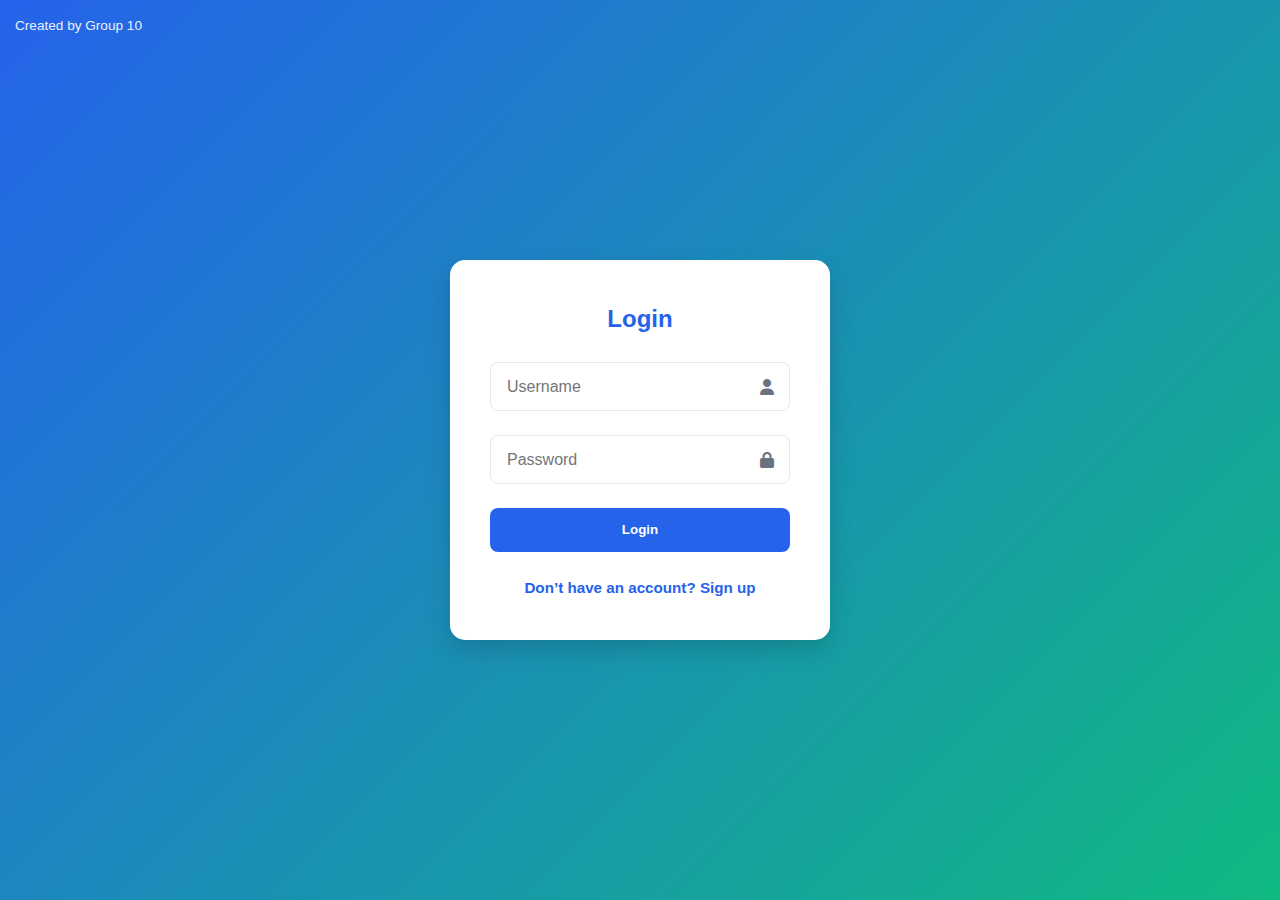
<file: login.html>
<!DOCTYPE html>
<html lang="en">

<head>
    <meta charset="UTF-8">
    <meta name="viewport" content="width=device-width, initial-scale=1.0">
    <title>Login & Signup</title>
    <link rel="stylesheet" href="https://cdnjs.cloudflare.com/ajax/libs/font-awesome/6.4.0/css/all.min.css">

    <style>
        /* ===== GLOBAL RESET ===== */
        * {
            margin: 0;
            padding: 0;
            box-sizing: border-box;
        }

        :root {
            --primary: #2563eb;
            --primary-dark: #1e40af;
            --secondary: #10b981;
            --accent: #f59e0b;
            --danger: #ef4444;
            --text-dark: #1f2937;
            --text-light: #6b7280;
            --bg-light: #f9fafb;
            --bg-white: #ffffff;
            --border: #e5e7eb;
            --shadow: 0 4px 6px rgba(0, 0, 0, 0.1);
            --shadow-lg: 0 10px 25px rgba(0, 0, 0, 0.15);
            --transition: all 0.3s ease;
        }

        body {
            font-family: "Segoe UI", Tahoma, sans-serif;
            line-height: 1.6;
            color: var(--text-dark);
            background: linear-gradient(135deg, var(--primary), var(--secondary));
            height: 100vh;
            display: flex;
            justify-content: center;
            align-items: center;
        }

        /* ===== LOGIN CONTAINER ===== */
        .container {
            background: var(--bg-white);
            padding: 2.5rem;
            border-radius: 15px;
            box-shadow: var(--shadow-lg);
            width: 100%;
            max-width: 380px;
            text-align: center;
            position: relative;
        }

        .credit {
            position: absolute;
            top: 15px;
            left: 15px;
            font-size: 0.85rem;
            color: var(--bg-white);
            opacity: 0.9;
            font-weight: 500;
        }

        h2 {
            color: var(--primary);
            margin-bottom: 1.5rem;
        }

        .input-box {
            position: relative;
            margin-bottom: 1.5rem;
        }

        .input-box input {
            width: 100%;
            padding: 0.9rem 2.8rem 0.9rem 1rem;
            border-radius: 8px;
            border: 1px solid var(--border);
            font-size: 1rem;
            transition: var(--transition);
        }

        .input-box input:focus {
            outline: none;
            border-color: var(--primary);
            box-shadow: 0 0 0 2px rgba(37, 99, 235, 0.2);
        }

        .input-box i {
            position: absolute;
            right: 1rem;
            top: 50%;
            transform: translateY(-50%);
            color: var(--text-light);
        }

        .btn {
            width: 100%;
            padding: 0.9rem;
            background: var(--primary);
            color: #fff;
            border: none;
            border-radius: 8px;
            font-weight: 600;
            cursor: pointer;
            transition: var(--transition);
        }

        .btn:hover {
            background: var(--primary-dark);
            transform: translateY(-2px);
        }

        .toggle {
            margin-top: 1.5rem;
            font-size: 0.95rem;
            color: var(--text-light);
        }

        #toggle-text {
            cursor: pointer;
            color: var(--primary);
            font-weight: 600;
        }

        #toggle-text:hover {
            text-decoration: underline;
        }

        /* ===== RESPONSIVE ===== */
        @media (max-width: 480px) {
            .container {
                width: 90%;
                padding: 2rem;
            }
        }
    </style>
</head>

<body>
    <div class="credit">Created by Group 10</div>

    <div class="container">
        <h2 id="form-title">Login</h2>

        <form id="login-form">
            <div class="input-box">
                <input type="text" id="login-username" placeholder="Username" required>
                <i class="fa fa-user"></i>
            </div>
            <div class="input-box">
                <input type="password" id="login-password" placeholder="Password" required>
                <i class="fa fa-lock"></i>
            </div>
            <button type="submit" class="btn">Login</button>
        </form>

        <form id="signup-form" style="display:none;">
            <div class="input-box">
                <input type="text" id="signup-name" placeholder="Full Name" required>
                <i class="fa fa-user"></i>
            </div>
            <div class="input-box">
                <input type="email" id="signup-email" placeholder="Email" required>
                <i class="fa fa-envelope"></i>
            </div>
            <div class="input-box">
                <input type="password" id="signup-password" placeholder="Password" required>
                <i class="fa fa-lock"></i>
            </div>
            <button type="submit" class="btn">Sign Up</button>
        </form>

        <div class="toggle">
            <span id="toggle-text">Don’t have an account? Sign up</span>
        </div>
    </div>

    <script>
        // Toggle between Login and Signup
        const loginForm = document.getElementById('login-form');
        const signupForm = document.getElementById('signup-form');
        const toggleText = document.getElementById('toggle-text');
        const formTitle = document.getElementById('form-title');

        toggleText.addEventListener('click', () => {
            if (loginForm.style.display === 'none') {
                signupForm.style.display = 'none';
                loginForm.style.display = 'block';
                formTitle.textContent = 'Login';
                toggleText.textContent = 'Don’t have an account? Sign up';
            } else {
                loginForm.style.display = 'none';
                signupForm.style.display = 'block';
                formTitle.textContent = 'Sign Up';
                toggleText.textContent = 'Already have an account? Login';
            }
        });
    </script>
</body>

</html>
</file>
